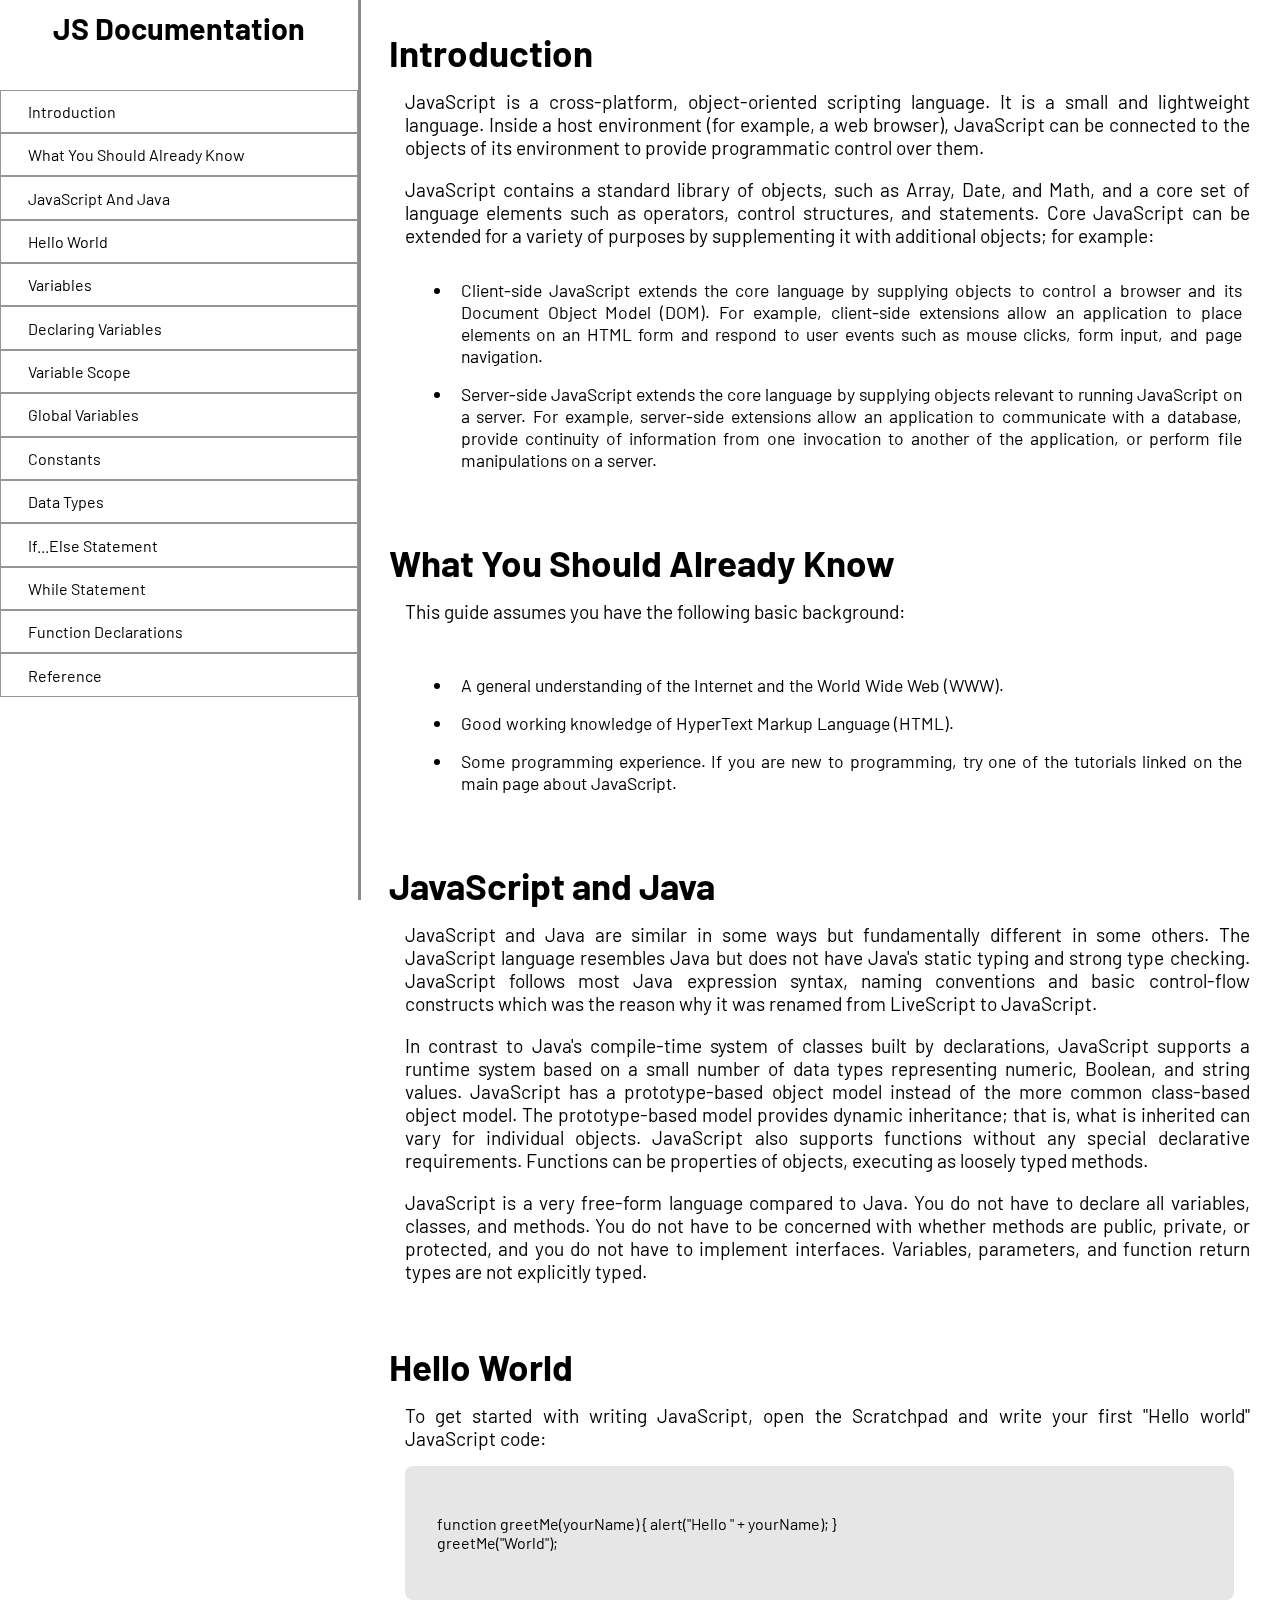
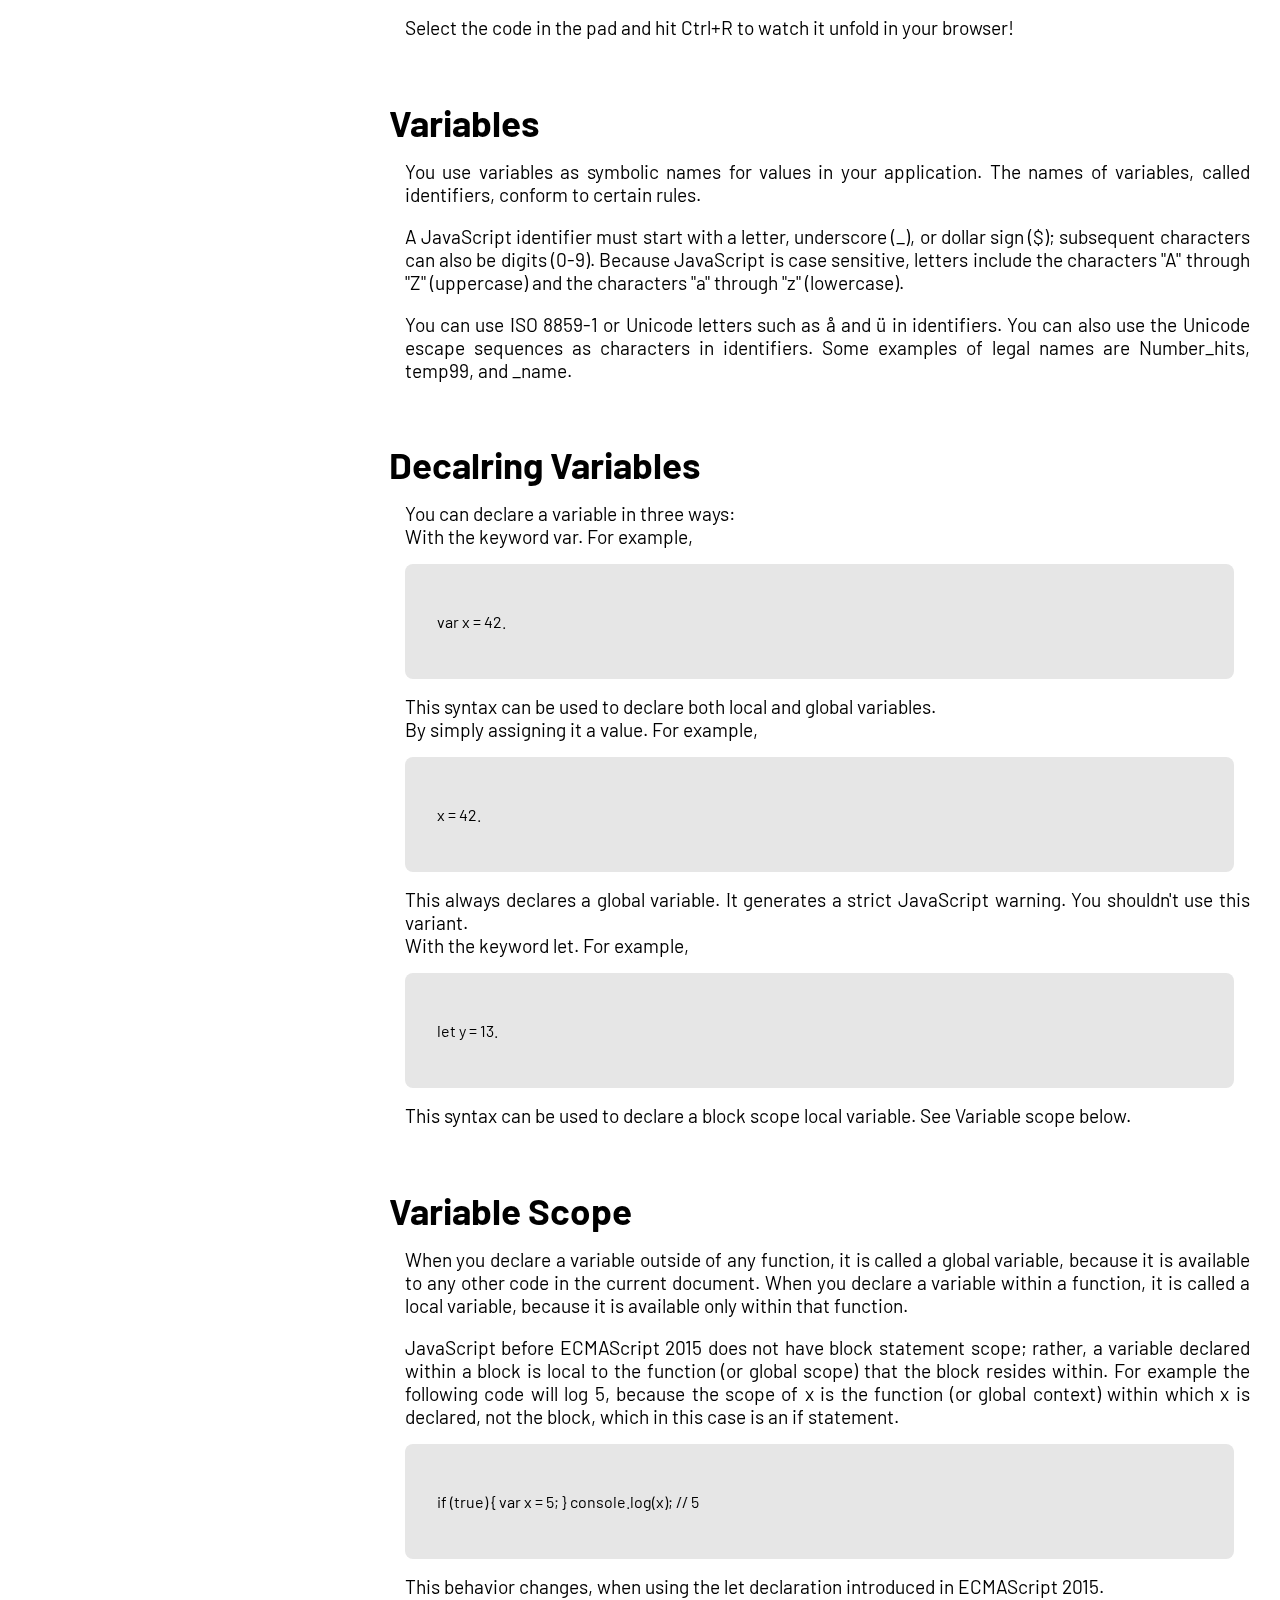
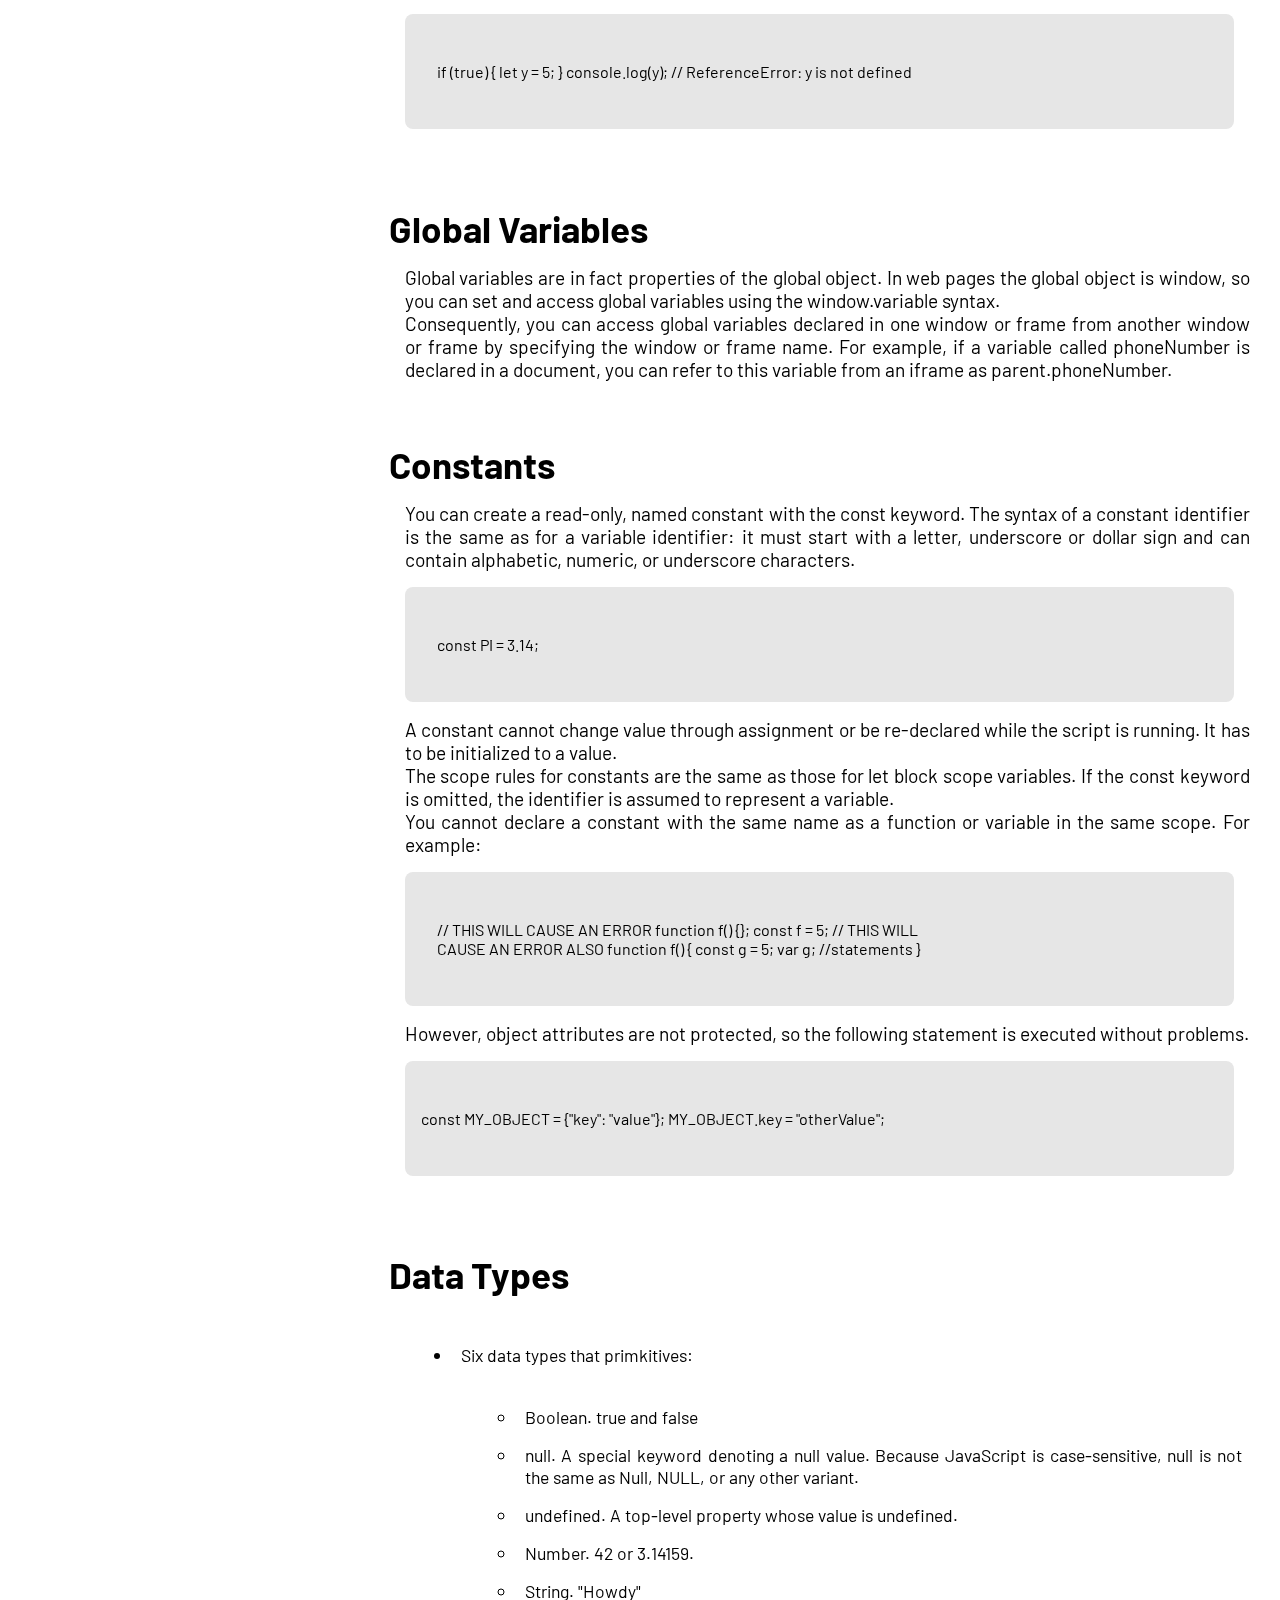
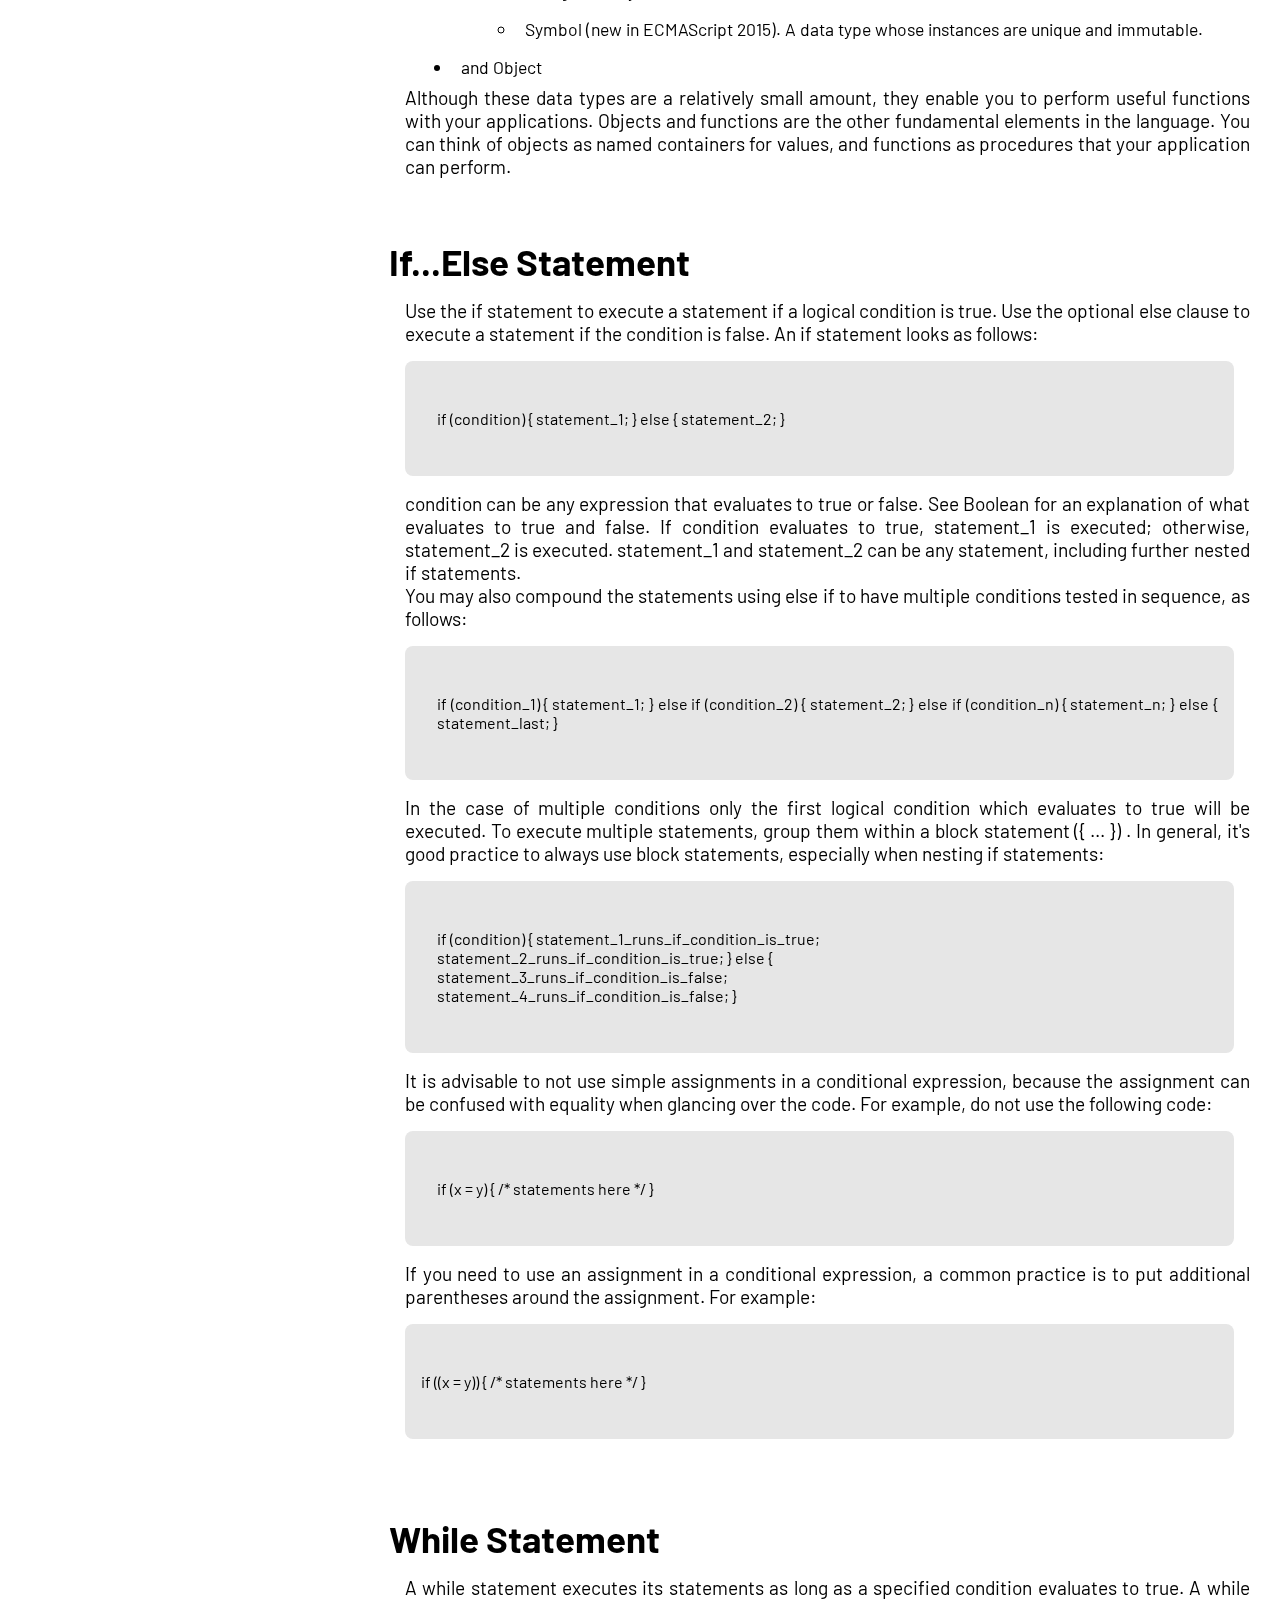
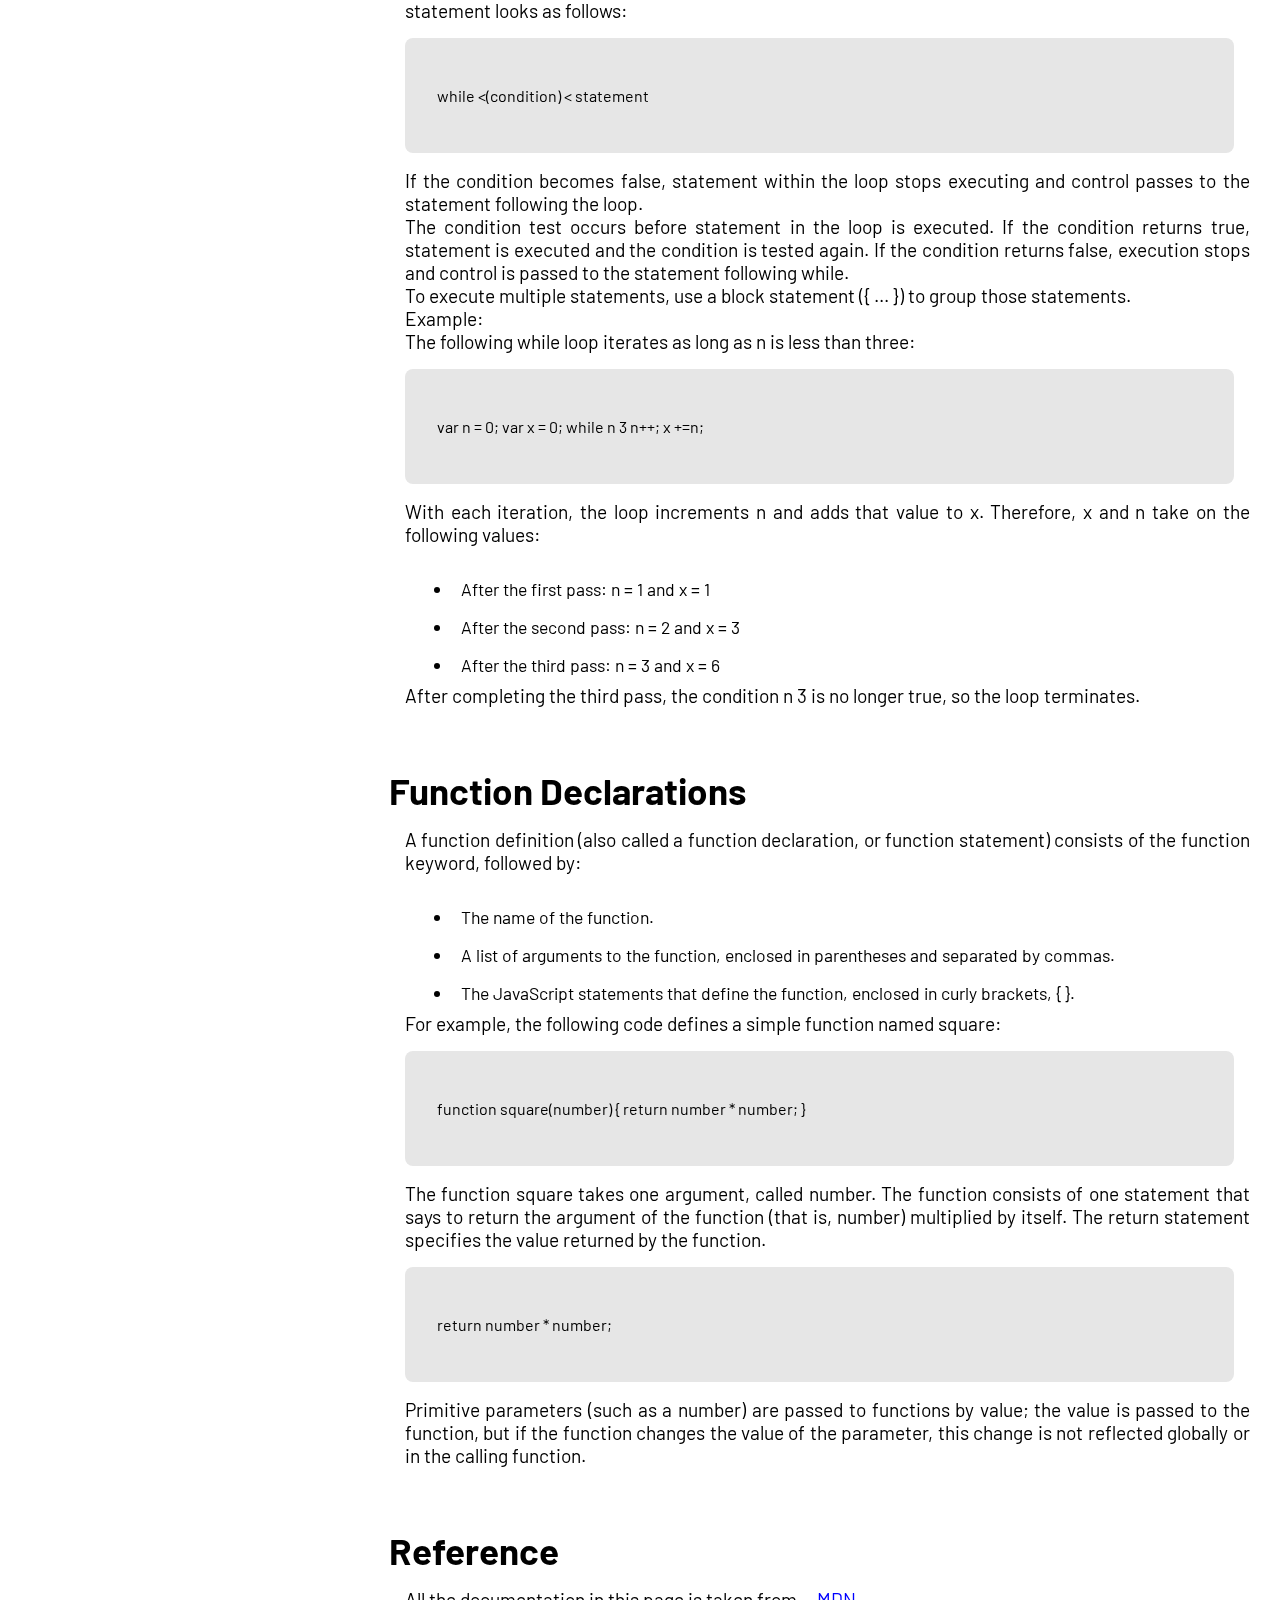
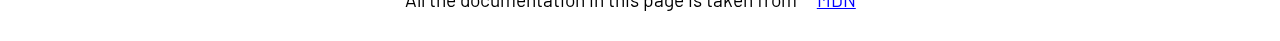
<file: Documentation/index.html>
<!DOCTYPE html>
<html lang="en">
  <head>
    <meta charset="UTF-8" />
    <meta http-equiv="X-UA-Compatible" content="IE=edge" />
    <meta name="viewport" content="width=device-width, initial-scale=1.0" />
    <link rel="stylesheet" href="./style.css">
    <title>Document</title>
  </head>
  <body>
    <main id="main-doc">
      <nav id="navbar">
        <header id="title">JS Documentation</header>
        <div id="sections">
          <div class="links">
            <a href="#Introduction">Introduction</a>
          </div>
          <div class="links">
            <a href="#What_You_Should_Already_Know"
              >What You Should Already Know</a
            >
          </div>
          <div class="links">
            <a class="nav-link" href="#JavaScript_and_Java"
              >JavaScript and Java</a
            >
          </div>
          <div class="links">
            <a class="nav-link" href="#Hello_World">Hello World</a>
          </div>
          <div class="links">
            <a class="nav-link" href="#Variables">Variables</a>
          </div>
          <div class="links">
            <a class="nav-link" href="#Declaring_Variables"
              >Declaring Variables</a
            >
          </div>
          <div class="links">
            <a class="nav-link" href="#Variable_Scope">Variable Scope</a>
          </div>
          <div class="links">
            <a class="nav-link" href="#Global_Variables">Global Variables</a>
          </div>
          <div class="links">
            <a class="nav-link" href="#Constants">Constants</a>
          </div>
          <div class="links">
            <a class="nav-link" href="#Data_Types">Data Types</a>
          </div>
          <div class="links">
            <a class="nav-link" href="#If...Else_Statement"
              >if...Else Statement</a
            >
          </div>
          <div class="links">
            <a class="nav-link" href="#While_Statement">While Statement</a>
          </div>
          <div class="links">
            <a class="nav-link" href="#Function_Declarations"
              >Function Declarations</a
            >
          </div>
          <div class="links">
            <a class="nav-link" href="#Reference">Reference</a>
          </div>
        </div>
      </nav>
      <div id="content">
        <section class="main-section" id="Introduction">
          <header>Introduction</header>
          <p>
            JavaScript is a cross-platform, object-oriented scripting language.
            It is a small and lightweight language. Inside a host environment
            (for example, a web browser), JavaScript can be connected to the
            objects of its environment to provide programmatic control over
            them.
          </p>
          <br />
          <p>
            JavaScript contains a standard library of objects, such as Array,
            Date, and Math, and a core set of language elements such as
            operators, control structures, and statements. Core JavaScript can
            be extended for a variety of purposes by supplementing it with
            additional objects; for example:
          </p>
          <ul>
            <li>
              Client-side JavaScript extends the core language by supplying
              objects to control a browser and its Document Object Model (DOM).
              For example, client-side extensions allow an application to place
              elements on an HTML form and respond to user events such as mouse
              clicks, form input, and page navigation.
            </li>
            <li>
              Server-side JavaScript extends the core language by supplying
              objects relevant to running JavaScript on a server. For example,
              server-side extensions allow an application to communicate with a
              database, provide continuity of information from one invocation to
              another of the application, or perform file manipulations on a
              server.
            </li>
          </ul>
        </section>
        <section class="main-section" id="What_You_Should_Already_Know">
          <header>What You Should Already Know</header>
          <p>This guide assumes you have the following basic background:</p>
          <br />
          <ul>
            <li>
              A general understanding of the Internet and the World Wide Web
              (WWW).
            </li>

            <li>Good working knowledge of HyperText Markup Language (HTML).</li>

            <li>
              Some programming experience. If you are new to programming, try
              one of the tutorials linked on the main page about JavaScript.
            </li>
          </ul>
        </section>
        <section class="main-section" id="JavaScript_and_Java">
          <header>JavaScript and Java</header>
          <p>
            JavaScript and Java are similar in some ways but fundamentally
            different in some others. The JavaScript language resembles Java but
            does not have Java's static typing and strong type checking.
            JavaScript follows most Java expression syntax, naming conventions
            and basic control-flow constructs which was the reason why it was
            renamed from LiveScript to JavaScript.
          </p>
          <br />
          <p>
            In contrast to Java's compile-time system of classes built by
            declarations, JavaScript supports a runtime system based on a small
            number of data types representing numeric, Boolean, and string
            values. JavaScript has a prototype-based object model instead of the
            more common class-based object model. The prototype-based model
            provides dynamic inheritance; that is, what is inherited can vary
            for individual objects. JavaScript also supports functions without
            any special declarative requirements. Functions can be properties of
            objects, executing as loosely typed methods.
          </p>
          <br />
          <p>
            JavaScript is a very free-form language compared to Java. You do not
            have to declare all variables, classes, and methods. You do not have
            to be concerned with whether methods are public, private, or
            protected, and you do not have to implement interfaces. Variables,
            parameters, and function return types are not explicitly typed.
          </p>
        </section>
        <section class="main-section" id="Hello_World">
          <header>Hello World</header>
          <p>
            To get started with writing JavaScript, open the Scratchpad and
            write your first "Hello world" JavaScript code:
          </p>
          <div class="frame">
            <p>
              function greetMe(yourName) { alert("Hello " + yourName); }
              <br />
              greetMe("World");
            </p>
          </div>
          <p>
            Select the code in the pad and hit Ctrl+R to watch it unfold in your
            browser!
          </p>
          <section class="main-section" id="Variables"></section>
          <header>Variables</header>
          <p>
            You use variables as symbolic names for values in your application.
            The names of variables, called identifiers, conform to certain
            rules.
          </p>
          <br />
          <p>
            A JavaScript identifier must start with a letter, underscore (_), or
            dollar sign ($); subsequent characters can also be digits (0-9).
            Because JavaScript is case sensitive, letters include the characters
            "A" through "Z" (uppercase) and the characters "a" through "z"
            (lowercase).
          </p>
          <br />
          <p>
            You can use ISO 8859-1 or Unicode letters such as å and ü in
            identifiers. You can also use the Unicode escape sequences as
            characters in identifiers. Some examples of legal names are
            Number_hits, temp99, and _name.
          </p>
        </section>
        <section class="main-section" id="Declaring_Variables">
          <header>Decalring Variables</header>
          <p>
            You can declare a variable in three ways:
            <br />
            With the keyword var. For example,
          </p>
          <div class="frame">
            <p>var x = 42.</p>
          </div>
          <p>
            This syntax can be used to declare both local and global variables.
            <br />
            By simply assigning it a value. For example,
          </p>
          <div class="frame">
            <p>x = 42.</p>
          </div>
          <p>
            This always declares a global variable. It generates a strict
            JavaScript warning. You shouldn't use this variant.
            <br />
            With the keyword let. For example,
          </p>
          <div class="frame">
            <p>let y = 13.</p>
          </div>
          <p>
            This syntax can be used to declare a block scope local variable. See
            Variable scope below.
          </p>
        </section>
        <section class="main-section" id="Variable_Scope">
          <header>Variable Scope</header>
          <p>
            When you declare a variable outside of any function, it is called a
            global variable, because it is available to any other code in the
            current document. When you declare a variable within a function, it
            is called a local variable, because it is available only within that
            function.
          </p>
          <br />
          <p>
            JavaScript before ECMAScript 2015 does not have block statement
            scope; rather, a variable declared within a block is local to the
            function (or global scope) that the block resides within. For
            example the following code will log 5, because the scope of x is the
            function (or global context) within which x is declared, not the
            block, which in this case is an if statement.
          </p>
          <div class="frame">
            <p>if (true) { var x = 5; } console.log(x); // 5</p>
          </div>
          <p>
            This behavior changes, when using the let declaration introduced in
            ECMAScript 2015.
          </p>
          <div class="frame">
            <p>
              if (true) { let y = 5; } console.log(y); // ReferenceError: y is
              not defined
            </p>
          </div>
        </section>
        <section class="main-section" id="Global_Variables">
          <header>Global Variables</header>
          <p>
            Global variables are in fact properties of the global object. In web
            pages the global object is window, so you can set and access global
            variables using the window.variable syntax.
          </p>
          <p>
            Consequently, you can access global variables declared in one window
            or frame from another window or frame by specifying the window or
            frame name. For example, if a variable called phoneNumber is
            declared in a document, you can refer to this variable from an
            iframe as parent.phoneNumber.
          </p>
        </section>
        <section class="main-section" id="Constants">
          <header>Constants</header>
          <p>
            You can create a read-only, named constant with the const keyword.
            The syntax of a constant identifier is the same as for a variable
            identifier: it must start with a letter, underscore or dollar sign
            and can contain alphabetic, numeric, or underscore characters.
          </p>
          <div class="frame">
            <p>const PI = 3.14;</p>
          </div>
          <p>
            A constant cannot change value through assignment or be re-declared
            while the script is running. It has to be initialized to a value.
            <br />
            The scope rules for constants are the same as those for let block
            scope variables. If the const keyword is omitted, the identifier is
            assumed to represent a variable.
            <br />
            You cannot declare a constant with the same name as a function or
            variable in the same scope. For example:
          </p>
          <div class="frame">
            <p>
              // THIS WILL CAUSE AN ERROR function f() {}; const f = 5; // THIS
              WILL
              <br />
              CAUSE AN ERROR ALSO function f() { const g = 5; var g;
              //statements }
            </p>
          </div>
          <p>
            However, object attributes are not protected, so the following
            statement is executed without problems.
          </p>
          <div class="frame">
            const MY_OBJECT = {"key": "value"}; MY_OBJECT.key = "otherValue";
          </div>
        </section>
        <section class="main-section" id="Data_Types">
          <header>Data Types</header>
          <ul>
            <li>Six data types that primkitives:</li>
            <ul>
              <li>Boolean. true and false</li>
              <li>
                null. A special keyword denoting a null value. Because
                JavaScript is case-sensitive, null is not the same as Null,
                NULL, or any other variant.
              </li>
              <li>undefined. A top-level property whose value is undefined.</li>
              <li>Number. 42 or 3.14159.</li>
              <li>String. "Howdy"</li>
              <li>
                Symbol (new in ECMAScript 2015). A data type whose instances are
                unique and immutable.
              </li>
            </ul>
            <li>and Object</li>
          </ul>
          <p>
            Although these data types are a relatively small amount, they enable
            you to perform useful functions with your applications. Objects and
            functions are the other fundamental elements in the language. You
            can think of objects as named containers for values, and functions
            as procedures that your application can perform.
          </p>
        </section>
        <section class="main-section" id="If...Else_Statement">
          <header>If...Else Statement</header>
          <p>
            Use the if statement to execute a statement if a logical condition
            is true. Use the optional else clause to execute a statement if the
            condition is false. An if statement looks as follows:
          </p>
          <div class="frame">
            <p>if (condition) { statement_1; } else { statement_2; }</p>
          </div>
          <p>
            condition can be any expression that evaluates to true or false. See
            Boolean for an explanation of what evaluates to true and false. If
            condition evaluates to true, statement_1 is executed; otherwise,
            statement_2 is executed. statement_1 and statement_2 can be any
            statement, including further nested if statements.
            <br />
            You may also compound the statements using else if to have multiple
            conditions tested in sequence, as follows:
          </p>
          <div class="frame">
            <p>
              if (condition_1) { statement_1; } else if (condition_2) {
              statement_2; } else if (condition_n) { statement_n; } else {
              statement_last; }
            </p>
          </div>
          <p>
            In the case of multiple conditions only the first logical condition
            which evaluates to true will be executed. To execute multiple
            statements, group them within a block statement ({ ... }) . In
            general, it's good practice to always use block statements,
            especially when nesting if statements:
          </p>
          <div class="frame">
            <p>
              if (condition) { statement_1_runs_if_condition_is_true;
              <br />
              statement_2_runs_if_condition_is_true; } else {
              <br />
              statement_3_runs_if_condition_is_false;
              <br />
              statement_4_runs_if_condition_is_false; }
            </p>
          </div>
          <p>
            It is advisable to not use simple assignments in a conditional
            expression, because the assignment can be confused with equality
            when glancing over the code. For example, do not use the following
            code:
          </p>
          <div class="frame">
            <p>if (x = y) { /* statements here */ }</p>
          </div>
          <p>
            If you need to use an assignment in a conditional expression, a
            common practice is to put additional parentheses around the
            assignment. For example:
          </p>
          <div class="frame">if ((x = y)) { /* statements here */ }</div>
        </section>
        <section class="main-section" id="While_Statement">
          <header>While Statement</header>
          <p>
            A while statement executes its statements as long as a specified
            condition evaluates to true. A while statement looks as follows:
          </p>
          <div class="frame">
            <p>while &lt;(condition) &lt; statement</p>
          </div>
          <p>
            If the condition becomes false, statement within the loop stops
            executing and control passes to the statement following the loop.
            <br />
            The condition test occurs before statement in the loop is executed.
            If the condition returns true, statement is executed and the
            condition is tested again. If the condition returns false, execution
            stops and control is passed to the statement following while.
            <br />

            To execute multiple statements, use a block statement ({ ... }) to
            group those statements.
            <br />
            Example:
            <br />
            The following while loop iterates as long as n is less than three:
          </p>
          <div class="frame">
            <p>var n = 0; var x = 0; while n 3 n++; x +=n;</p>
          </div>
          <p>
            With each iteration, the loop increments n and adds that value to x.
            Therefore, x and n take on the following values:
          </p>
          <ul>
            <li>After the first pass: n = 1 and x = 1</li>
            <li>After the second pass: n = 2 and x = 3</li>
            <li>After the third pass: n = 3 and x = 6</li>
          </ul>
          <p>
            After completing the third pass, the condition n 3 is no longer
            true, so the loop terminates.
          </p>
        </section>
        <section class="main-section" id="Function_Declarations">
          <header>Function Declarations</header>
          <p>
            A function definition (also called a function declaration, or
            function statement) consists of the function keyword, followed by:
          </p>
          <ul>
            <li>The name of the function.</li>
            <li>
              A list of arguments to the function, enclosed in parentheses and
              separated by commas.
            </li>
            <li>
              The JavaScript statements that define the function, enclosed in
              curly brackets, { }.
            </li>
          </ul>
          <p>
            For example, the following code defines a simple function named
            square:
          </p>
          <div class="frame">
            <p>function square(number) { return number * number; }</p>
          </div>
          <p>
            The function square takes one argument, called number. The function
            consists of one statement that says to return the argument of the
            function (that is, number) multiplied by itself. The return
            statement specifies the value returned by the function.
          </p>
          <div class="frame">
            <p>return number * number;</p>
          </div>
          <p>
            Primitive parameters (such as a number) are passed to functions by
            value; the value is passed to the function, but if the function
            changes the value of the parameter, this change is not reflected
            globally or in the calling function.
          </p>
        </section>
        <section class="main-section" id="Reference">
          <header>Reference</header>
          <p>
            All the documentation in this page is taken from
            <a
              href="https://developer.mozilla.org/en-US/docs/Web/JavaScript/Guide"
              id="mdn"
              >MDN</a
            >
          </p>
        </section>
      </div>
    </main>
  </body>
</html>
</file>
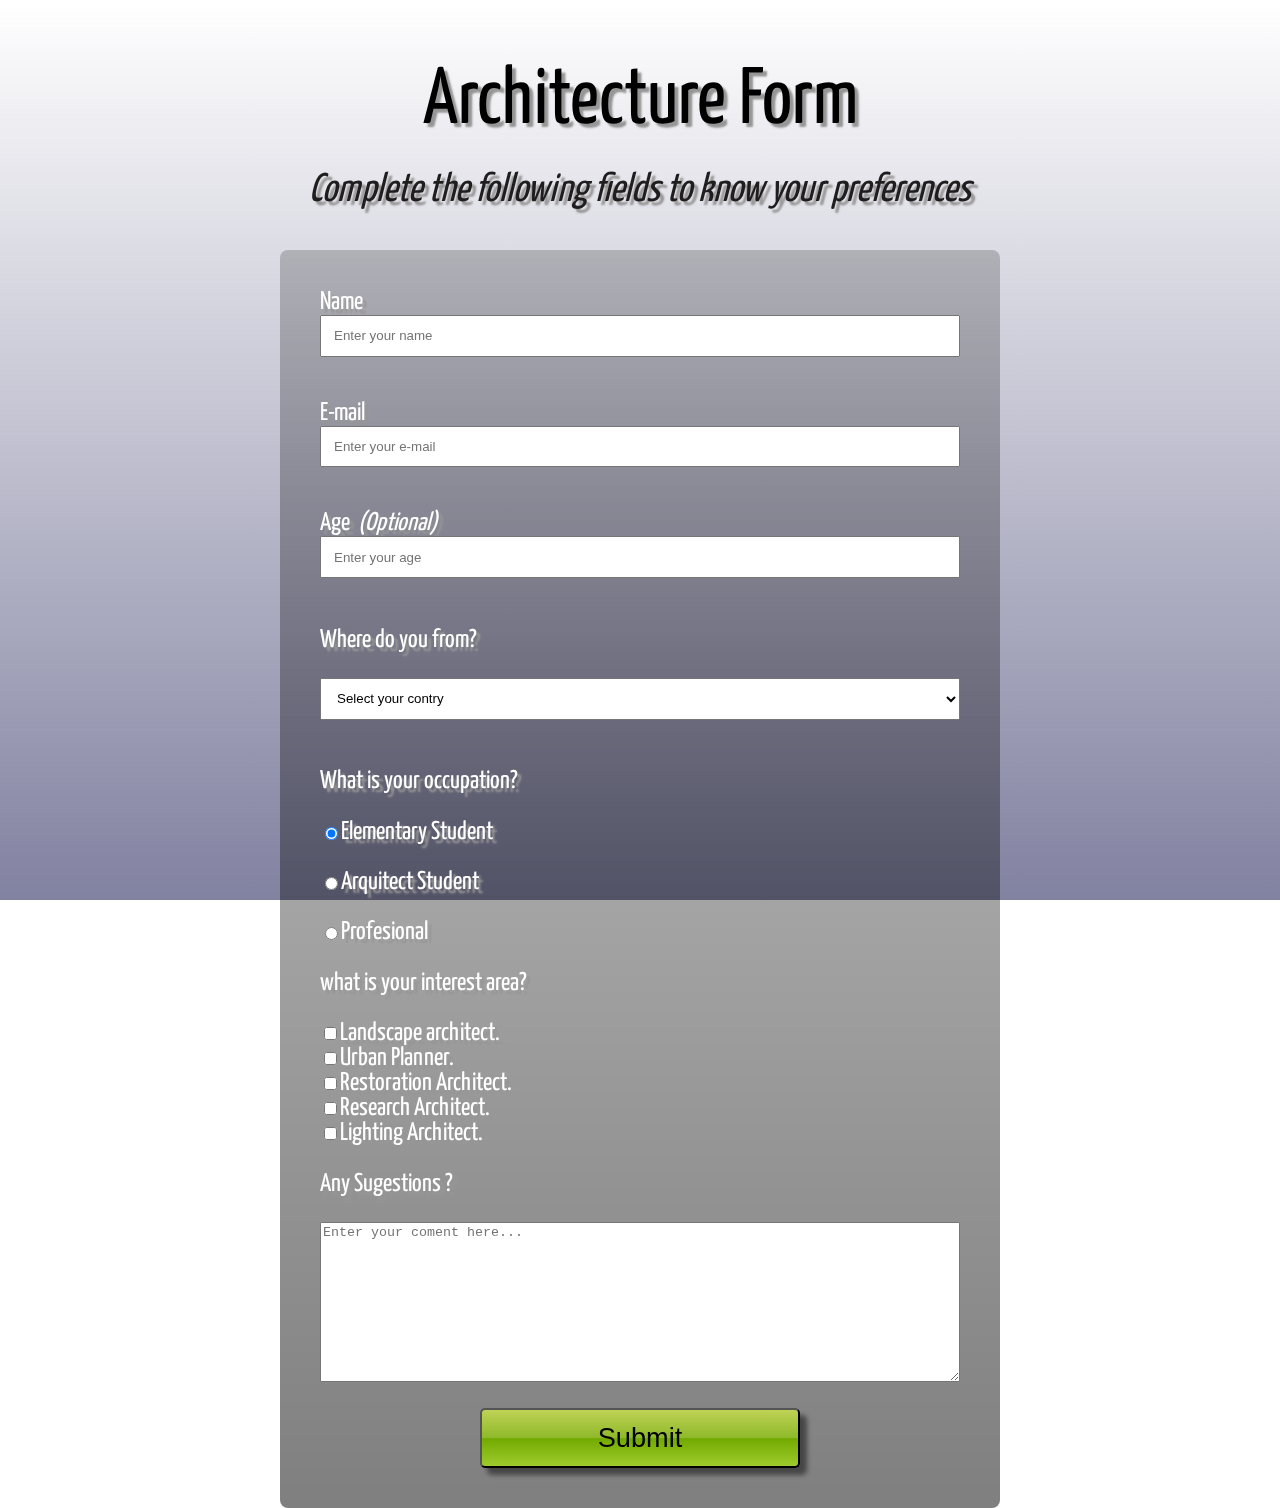
<file: Form/index.html>
<!DOCTYPE html>
<html lang="en">
  <head>
    <meta charset="UTF-8" />
    <meta http-equiv="X-UA-Compatible" content="IE=edge" />
    <meta name="viewport" content="width=device-width, initial-scale=1.0" />
    <link rel="stylesheet" href="./style.css">
    <title>Document</title>
  </head>
  <body>
    <main id="container">
      <h1 id="title">Architecture form</h1>
      <p id="description">
        Complete the following fields to know your preferences
      </p>
      <div id="form">
        <form id="survey-form">
          <div class="form-group">
            <label id="name-label" for="name">Name</label>
            <input
              type="text"
              name="name"
              id="name"
              class="form-control"
              placeholder="Enter your name"
              required
            />
          </div>
          <div class="form-group">
            <label id="email-label" for="email">E-mail</label>
            <input
              type="email"
              name="email"
              id="email"
              class="form-control"
              placeholder="Enter your e-mail"
              required
            />
          </div>
          <div class="form-group">
            <label id="number-label" for="number"
              >Age<span> (Optional)</span></label
            >
            <input
              type="number"
              name="age"
              id="number"
              min="1"
              max="99"
              class="form-control"
              placeholder="Enter your age"
            />
          </div>
          <div class="form-group">
            <p>Where do you from?</p>
            <select name="lorem" id="dropdown" class="form-control" required>
              <option disaled selected value>Select your contry</option>
              <option value="colombia">Colombia</option>
              <option value="panama">Panama</option>
              <option value="eeuu">EEUU</option>
              <option value="spain">Spain</option>
              <option value="united-kingdom">United Kingdom</option>
              <option value="other">Other</option>
            </select>
          </div>
          <div class="form-group">
            <p>What is your occupation?</p>
            <label>
              <input
                name="user-recommend"
                value="elementary-student"
                type="radio"
                class="input-radio"
                checked
              />Elementary Student
            </label>
            <br />
            <label>
              <input
                name="user-recommend"
                value="arquitect-student"
                type="radio"
                class="input-radio"
              />Arquitect Student
            </label>
            <br />
            <label>
              <input
                name="user-recommend"
                value="profesional"
                type="radio"
                class="input-radio"
              />Profesional
            </label>
          </div>

          <div class="form-goup">
            <p>what is your interest area?</p>
            <label>
              <input
                name="prefer"
                value="landscape-architect"
                type="checkbox"
                class="input-checkbox"
              />
              Landscape architect.
            </label>
            <label>
              <input
                name="prefer"
                value="urban-planner"
                type="checkbox"
                class="input-checkbox"
              />
              Urban Planner.
            </label>
            <label>
              <input
                name="prefer"
                value="restoration-arquitect"
                type="checkbox"
                class="input-checkbox"
              />
              Restoration Architect.
            </label>
            <label>
              <input
                name="prefer"
                value="research-architect"
                type="checkbox"
                class="input-checkbox"
              />
              Research Architect.
            </label>
            <label>
              <input
                name="prefer"
                value="lighting-architect"
                type="checkbox"
                class="input-checkbox"
              />
              Lighting Architect.
            </label>
          </div>
          <div class="form-group">
            <p>Any Sugestions ?</p>
            <textarea
              name="coment"
              id="comments"
              class="input-textarea"
              placeholder="Enter your coment here..."
            ></textarea>
          </div>
          <div id="button">
            <button type="submit" id="submit" class="submit-button">
              Submit
            </button>
          </div>
        </form>
      </div>
    </main>
  </body>
</html>
</file>
<file: Documentation/style.css>
@import url("https://fonts.googleapis.com/css2?family=Barlow:wght@400&display=swap");

* {
  max-width: 100%;
  margin: 0;
  padding: 0;
  font-family: "Barlow", sans-serif;
}

body {
  text-align: justify;
}

#navbar {
  /* border: red solid 3px; */
  position: relative;
  max-width: 100%;
  height: 19rem;
}

#title {
  /* border: yellow solid 3px; */
  height: 4rem;
  display: flex;
  justify-content: center;
  padding: 0.6rem;
  font-size: 3rem;
  font-weight: bold;
}

#sections {
  border: rgb(70, 69, 69) solid 2px;
  height: 13rem;
  overflow-y: scroll;
  overflow-x: hidden;
}
.links {
  border: rgb(150, 149, 149) solid 0.7px;
  font-size: 1.3rem;
  padding: 0.6rem;
  text-align: justify;
}

header {
  /* border: blue solid 3px; */
  font-size: 2.3rem;
  padding-bottom: 1rem;
  font-weight: bold;
}
a {
  color: black;
  text-decoration: none;
  text-transform: capitalize;
  margin-left: 1rem;
}
#mdn {
  color: blue;
  text-decoration: underline;
}

p {
  font-size: 1.2rem;
}

.main-section {
  padding: 1.9rem;
}
ul {
  margin-left: 4rem;
  margin-top: 1.5rem;
  font-size: 1.1rem;
}

.frame {
  background-color: rgb(230, 230, 230);
  margin: 1rem;
  padding: 1rem;
  border-radius: 0.5rem;
}

.frame > p {
  font-size: 1rem;
}

li{
  padding: 0.5rem;
}

@media screen and (min-width: 835px) {
  * {
    max-width: 100%;
    margin: 0;
    padding: 0;
    font-family: "Barlow", sans-serif;
  }

  #navbar {
    top: 0;
    left: 0;
    border-right: rgb(139, 139, 139) solid 3px;
    position: fixed;
    width: 28vw;
    height: 100vh;
  }
  #content {
    position: relative;
    /* border: yellow solid 3px; */
    margin-left: 28vw;
  }

  #sections {
    border: none;
    height: 87vh;
    overflow-y: scroll;
  }
  #title {
    font-size: 1.9rem;
    padding-bottom: 1rem;
    margin-bottom: 0rem;
    height: 4rem;
    text-align: center;
  }
  p {
    margin-left: 1rem;
  }
  .links {
    font-size: 1rem;
    padding: 0.7rem;
    text-align: left;
  }
  .frame {
  background-color: rgb(230, 230, 230);
  margin: 1rem;
  padding-top: 3rem;
  padding-bottom: 3rem;
  border-radius: 0.5rem;
  height: auto;
}
}
</file>
<file: Form/style.css>
@import url("https://fonts.googleapis.com/css2?family=Yanone+Kaffeesatz:wght@500&display=swap");

:root {
  --color-white: #ffffff;
  --color-darkblue: #090914;
  --color-darkblue-alpha: rgba(27, 27, 50, 0.8);
  --color-green: #37af65;
}

*,
*::before,
::after {
  box-sizing: border-box;
}
body {
  font-family: "Yanone Kaffeesatz", sans-serif;
  font-size: 1.6rem;
  font-weight: 400;
  color: var(--color-white);
  margin: 0;
  align-items: center;
  text-shadow: 4px 4px 2px rgba(150, 150, 150, 1);
}
body::before {
  content: "";
  position: fixed;
  top: 0;
  left: 0;
  width: 100%;
  height: 100%;
  z-index: -2;
  background-image: linear-gradient(
      -900deg,
      rgba(58, 58, 158, 0),
      rgba(76, 76, 121, 0.7)
    ),
    url(https://images.pexels.com/photos/9832438/pexels-photo-9832438.jpeg?auto=compress&cs=tinysrgb&h=650&w=940);
  background-size: cover;
  background-repeat: no-repeat;
  background-position: center;
}

h1 {
  font-weight: 400;
  line-height: 1.2;
  text-align: center;
}
label {
  display: flex;
  align-items: center;
}
#container {
  width: 100%;
  margin: 3.125rem auto 0 auto;
}
@media (min-width: 576px) {
  #container {
    max-width: 540px;
  }
}
@media (min-width: 768px) {
  #container {
    max-width: 720px;
  }
}
form {
  padding: 2.5rem 0.625rem;
  border-radius: 0.5rem;
  background-image: linear-gradient(
      -900deg,
      rgba(0, 0, 0, 0.2),
      rgba(0, 0, 0, 0.5)
    ),
    url(https://images.pexels.com/photos/1829191/pexels-photo-1829191.jpeg?auto=compress&cs=tinysrgb&h=650&w=940);
  background-size: cover;
}
@media (min-width: 480px) {
  form {
    padding: 2.5rem;
    align-items: center;
  }
}

.form-group {
  margin: 0 auto 1.25rem auto;
  font-style: normal;
}
.form-control {
  width: 100%;
  height: 2.6rem;
  border-radius: o.25rem;
  padding: 0.37rem 0.75rem;
  margin-bottom: 1.5rem;
}
.submit-button {
  padding: 0.75rem;
  width: 50%;
  background: rgb(191, 210, 85);
  background: -moz-linear-gradient(
    top,
    rgba(191, 210, 85, 1) 0%,
    rgba(142, 185, 42, 1) 50%,
    rgba(114, 170, 0, 1) 51%,
    rgba(158, 203, 45, 1) 100%
  );
  background: -webkit-linear-gradient(
    top,
    rgba(191, 210, 85, 1) 0%,
    rgba(142, 185, 42, 1) 50%,
    rgba(114, 170, 0, 1) 51%,
    rgba(158, 203, 45, 1) 100%
  );
  background: linear-gradient(
    to bottom,
    rgba(191, 210, 85, 1) 0%,
    rgba(142, 185, 42, 1) 50%,
    rgba(114, 170, 0, 1) 51%,
    rgba(158, 203, 45, 1) 100%
  );
  filter: progid:DXImageTransform.Microsoft.gradient( startColorstr='#bfd255', endColorstr='#9ecb2d',GradientType=0 );
  font-size: 1.7rem;
  border-radius: 5px;
  -webkit-box-shadow: 7px 7px 5px 0px rgba(50, 50, 50, 0.75);
  -moz-box-shadow: 7px 7px 5px 0px rgba(50, 50, 50, 0.75);
  box-shadow: 7px 7px 5px 0px rgba(50, 50, 50, 0.75);
}
#button {
  display: flex;
  justify-content: center;
}
textarea {
  width: 100%;
  height: 10rem;
}
#title {
  color: black;
  text-transform: capitalize;
  font-size: 5rem;
}
#description {
  color: rgb(31, 29, 29);
  font-size: 2.5rem;
  margin-top: -2rem;
  text-align: center;
  font-style: italic;
}
span {
  margin-left: 0.5rem;
  font-style: bold;
  font-style: italic;
}
</file>
